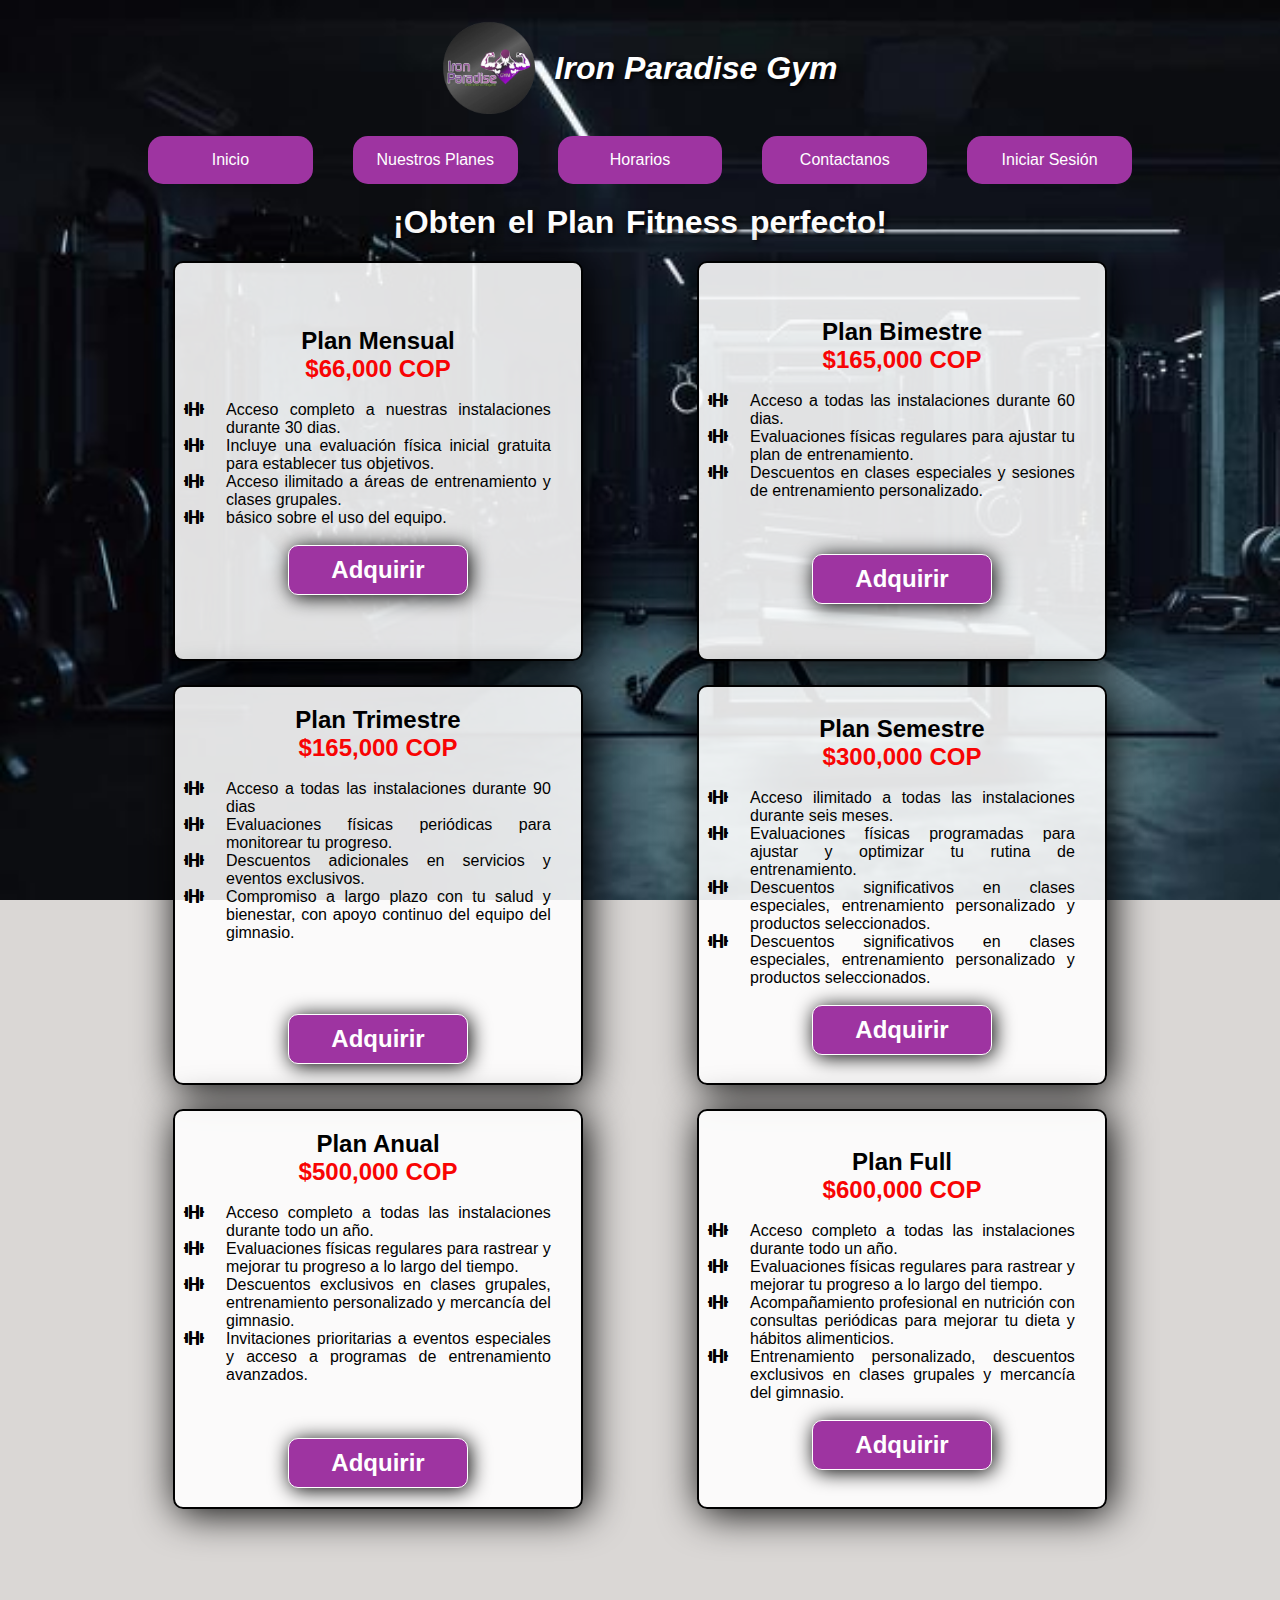
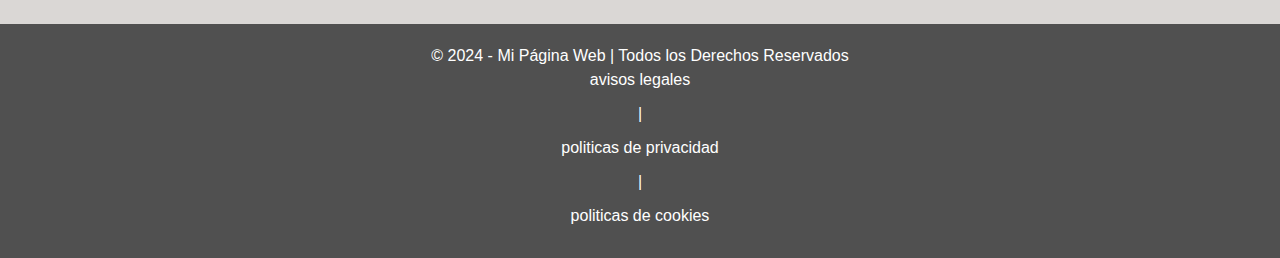
<file: planes.html>
<!DOCTYPE html>
<html lang="es">
<head>
    <meta charset="UTF-8">
    <meta name="viewport" content="width=device-width, initial-scale=1.0">
    <title>Planes Fitness</title>
    <link rel="stylesheet" href="https://cdnjs.cloudflare.com/ajax/libs/font-awesome/5.15.3/css/all.min.css">
    <link rel="stylesheet" href="css/planes.css">
</head>
<body>
    <header class="header">
        <img src="img/logo.png" alt="logo" height="92" >
       <i><h1 class="title">Iron Paradise Gym</h1></i>

    </header>
    <nav class="nav">
        <ul class="barraNav">
            <a href="index.html" class="menu">Inicio</a>
            <a href="planes.html" class="menu">Nuestros Planes</a>
            <a href="index.html#horario" class="menu">Horarios</a>
            <a href="contacto.html" class="menu">Contactanos</a>
            <a href="sesion.html" class="menu">Iniciar sesión</a>
        </ul>
    </nav>
    <main class="main">
        <h1 class="title-planes">¡Obten el Plan Fitness perfecto!</h1>
        <div class="planes">
            <div class="plan">
                <h2 class="nombre-plan">Plan Mensual</h2>
                <h2 class="precio-plan">$66,000 COP</h2><br>
                <ul class="des-plan">
                    <li>Acceso completo a nuestras instalaciones durante 30 dias.</li>
                    <li>Incluye una evaluación física inicial gratuita para establecer tus objetivos.</li>
                    <li>Acceso ilimitado a áreas de entrenamiento y clases grupales.</li>
                    <li> básico sobre el uso del equipo.</li>
                </ul><br>
                <a href="Pago.html">
                    <button class="btn-comprar">Adquirir</button>
                </a>
            </div>
            <div class="plan">
                <h2 class="nombre-plan">Plan Bimestre</h2>
                <h2 class="precio-plan">$165,000 COP</h2><br>
                <ul class="des-plan">
                    <li>Acceso a todas las instalaciones durante 60 dias.</li>
                    <li>Evaluaciones físicas regulares para ajustar tu plan de entrenamiento.</li>
                    <li>Descuentos en clases especiales y sesiones de entrenamiento personalizado.</li><br><br>
                </ul><br>
                <a href="Pago.html">
                    <button class="btn-comprar">Adquirir</button>
            </a>
            </div>
            <div class="plan">
                <h2 class="nombre-plan">Plan Trimestre</h2>
                <h2 class="precio-plan">$165,000 COP</h2><br>
                <ul class="des-plan">
                    <li>Acceso a todas las instalaciones durante 90 dias</li>
                    <li>Evaluaciones físicas periódicas para monitorear tu progreso.</li>
                    <li>Descuentos adicionales en servicios y eventos exclusivos.</li>
                    <li>Compromiso a largo plazo con tu salud y bienestar, con apoyo continuo del equipo del gimnasio.</li><br><br><br>
                </ul><br>
                <a href="Pago.html">
                    <button class="btn-comprar">Adquirir</button>
                </a>
            </div>
            <div class="plan">
                <h2 class="nombre-plan">Plan Semestre</h2>
                <h2 class="precio-plan">$300,000 COP</h2><br>
                <ul class="des-plan">
                    <li>Acceso ilimitado a todas las instalaciones durante seis meses.</li>
                    <li>Evaluaciones físicas programadas para ajustar y optimizar tu rutina de entrenamiento.</li>
                    <li>Descuentos significativos en clases especiales, entrenamiento personalizado y productos seleccionados.</li>
                    <li>Descuentos significativos en clases especiales, entrenamiento personalizado y productos seleccionados.</li>
                </ul><br>
                <a href="Pago.html">
                    <button class="btn-comprar">Adquirir</button>
                </a>
            </div>
            <div class="plan">
                <h2 class="nombre-plan">Plan Anual</h2>
                <h2 class="precio-plan">$500,000 COP</h2><br>
                <ul class="des-plan">
                    <li>Acceso completo a todas las instalaciones durante todo un año.</li>
                    <li>Evaluaciones físicas regulares para rastrear y mejorar tu progreso a lo largo del tiempo.</li>
                    <li>Descuentos exclusivos en clases grupales, entrenamiento personalizado y mercancía del gimnasio.</li>
                    <li>Invitaciones prioritarias a eventos especiales y acceso a programas de entrenamiento avanzados.</li><br><br>
                </ul><br>
                <a href="Pago.html">
                    <button class="btn-comprar">Adquirir</button>
                </a>
            </div>
            <div class="plan" id="horario">
                <h2 class="nombre-plan">Plan Full</h2>
                <h2 class="precio-plan">$600,000 COP</h2><br>
                <ul class="des-plan">
                    <li>Acceso completo a todas las instalaciones durante todo un año.</li>
                    <li>Evaluaciones físicas regulares para rastrear y mejorar tu progreso a lo largo del tiempo.</li>
                    <li>Acompañamiento profesional en nutrición con consultas periódicas para mejorar tu dieta y hábitos alimenticios.</li>
                    <li>Entrenamiento personalizado, descuentos exclusivos en clases grupales y mercancía del gimnasio.</li>
                    
                </ul><br>
                <a href="Pago.html">
                    <button class="btn-comprar">Adquirir</button>
                </a>
            </div>
        </div>
    </main>

    <footer class="footer">
        
        <p>&copy; 2024 - Mi Página Web | Todos los Derechos Reservados</p> 
        <section class="avisos">
        <a href="#">avisos legales</a><p>|</p>
        <a href="#">politicas de privacidad</a><p>|</p>
        <a href="#">politicas de cookies</a>
    </section>
    </footer>
</body>
</html>
</file>
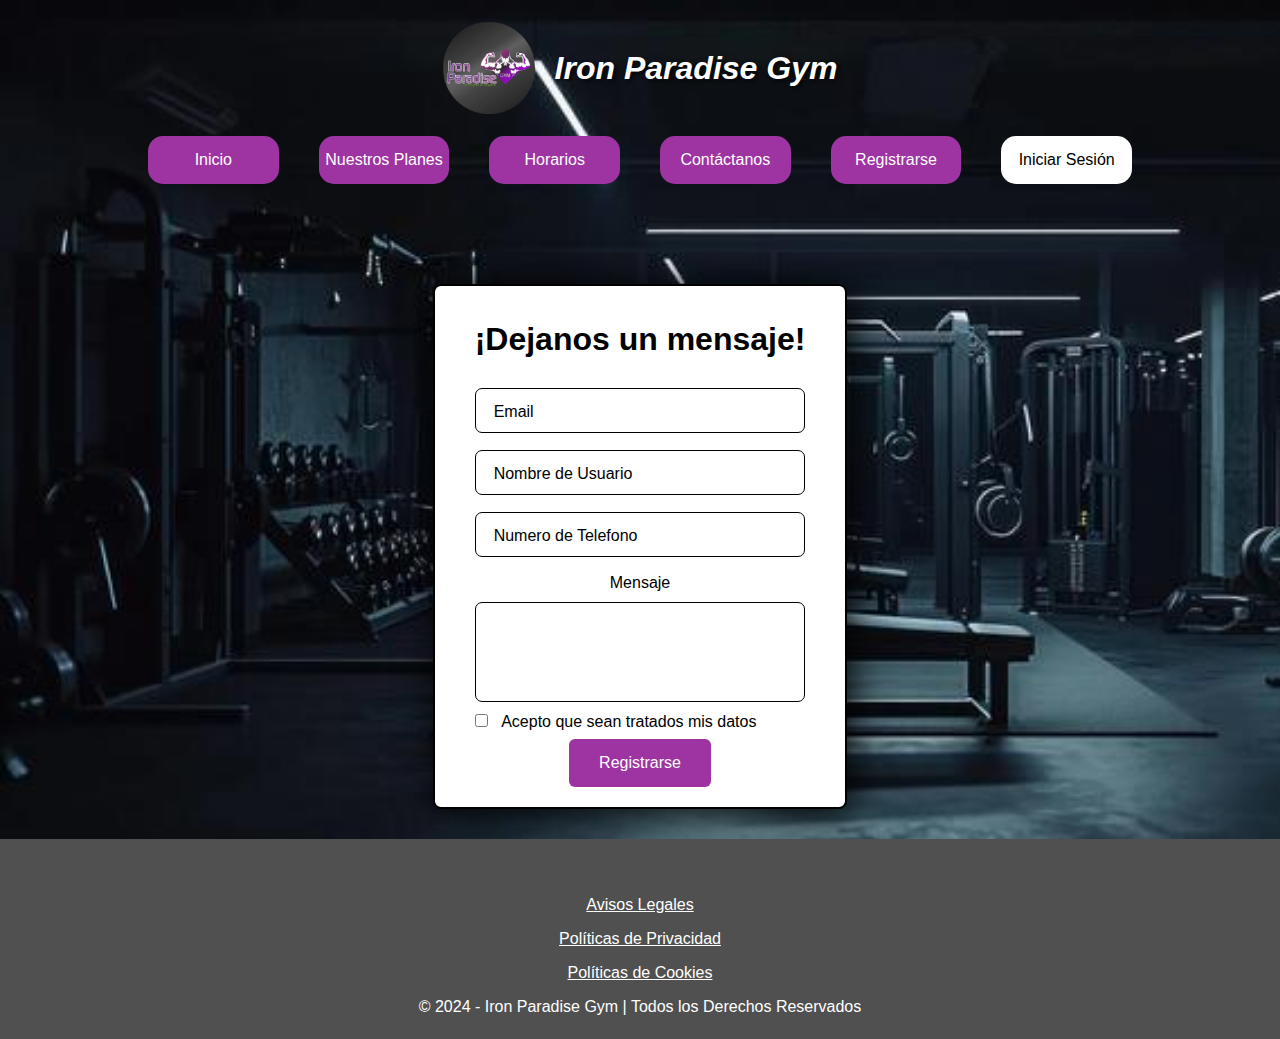
<file: html/contacto.html>
<!DOCTYPE html>
<html lang="es">
<head>
    <meta charset="UTF-8">
    <meta name="viewport" content="width=device-width, initial-scale=1.0">
    <title>Contacto</title>
    <link rel="stylesheet" href="../css/contacto.css">
    <link rel="stylesheet" href="https://cdnjs.cloudflare.com/ajax/libs/font-awesome/6.5.1/css/all.min.css"
    integrity="sha512-DTOQO9RWCH3ppGqcWaEA1BIZOC6xxalwEsw9c2QQeAIftl+Vegovlnee1c9QX4TctnWMn13TZye+giMm8e2LwA=="
    crossorigin="anonymous" referrerpolicy="no-referrer" />
</head>
<body>
    <header class="header">
        <img src="../img/logo.png" alt="logo" height="92" >
       <i><h1 class="title">Iron Paradise Gym</h1></i>
    </header>
    <nav class="nav">
        <ul class="barraNav">
            <a href="../index.html" class="menu">Inicio</a>
            <a href="../html/planes.html" class="menu">Nuestros Planes</a>
            <a href="../index.html#horario" class="menu">Horarios</a>
            <a href="../html/contacto.html" class="menu">Contáctanos</a>
            <a href="../html/registro.html" class="menu">Registrarse</a>
            <a href="../html/Sesion.html" class="menu" id="IniciarS">Iniciar Sesión</a>
        </ul>
    </nav>
    <main class="main">
        <div class="form-resgistro">
            <form action="" class="formulario">
            <h2 class="title-contacto">¡Dejanos un mensaje!</h2>
        
            <div class="contenedor-entrada">
                <input id="idcorreo" type="text" class="recibir" placeholder="a">
                <label for="" class="etiqueta">Email</label>
            </div>
        
            <div class="contenedor-entrada">
                <input id="idusername" type="text" class="recibir" placeholder="a">
                <label for="" class="etiqueta">Nombre de Usuario</label>
            </div>
        
            <div class="contenedor-entrada">
                <input id="idtelefono" type="tel" class="recibir" placeholder="a">
                <label for="" class="etiqueta">Numero de Telefono</label>
            </div class="contenedor-entrada">
            <label for="mensajeria" class="mensaje">Mensaje</label>
            <div class="contenedor-entrada">
                <textarea name="Mensaje" id="mensaje" cols="30" rows="10"></textarea>
            </div>
            
            <div class="contenedor-entrada">
                <input type="checkbox" name="aceptar-acuerdo" id="acp-acuerdo" class="checkbox"  required>
                <label for="">Acepto que sean tratados mis datos</label>
            </div>
        
            <input id="btn-registro" type="submit" class="boton-registro" value="Registrarse">
            </form>
            <script src="../js/registro.js"></script>
        </div>
    </main>
    <footer class="footer">
        <section class="icono-redes">
            <div class="redes-sociales">
                <a href="https://www.facebook.com/IronParadiseNeiva/" target="_blank"><i class="fa-brands fa-facebook"></i></i></a>
                <a href="https://wa.me/tu_numero_de_telefono" target="_blank"><i class="fa-brands fa-whatsapp"></i></a>
                <a href="https://www.instagram.com/ironparadise_gym/" target="_blank"><i class="fa-brands fa-instagram"></i></a>
                <a href="https://www.google.com" target="_blank"><i class="fa-brands fa-twitter"></i></a>
                <a href="https://www.google.com" target="_blank"><i class="fa-brands fa-google-plus"></i></a>
            </div>
        </section>
        <section class="avisos">
            <a href="#">Avisos Legales</a>
            <a href="#">Políticas de Privacidad</a>
            <a href="#">Políticas de Cookies</a> 
        </section>
        <div class="derechos">
            <p>&copy; 2024 - Iron Paradise Gym | Todos los Derechos Reservados</p>
        </div>
    </footer>
</body>
</html>
</file>
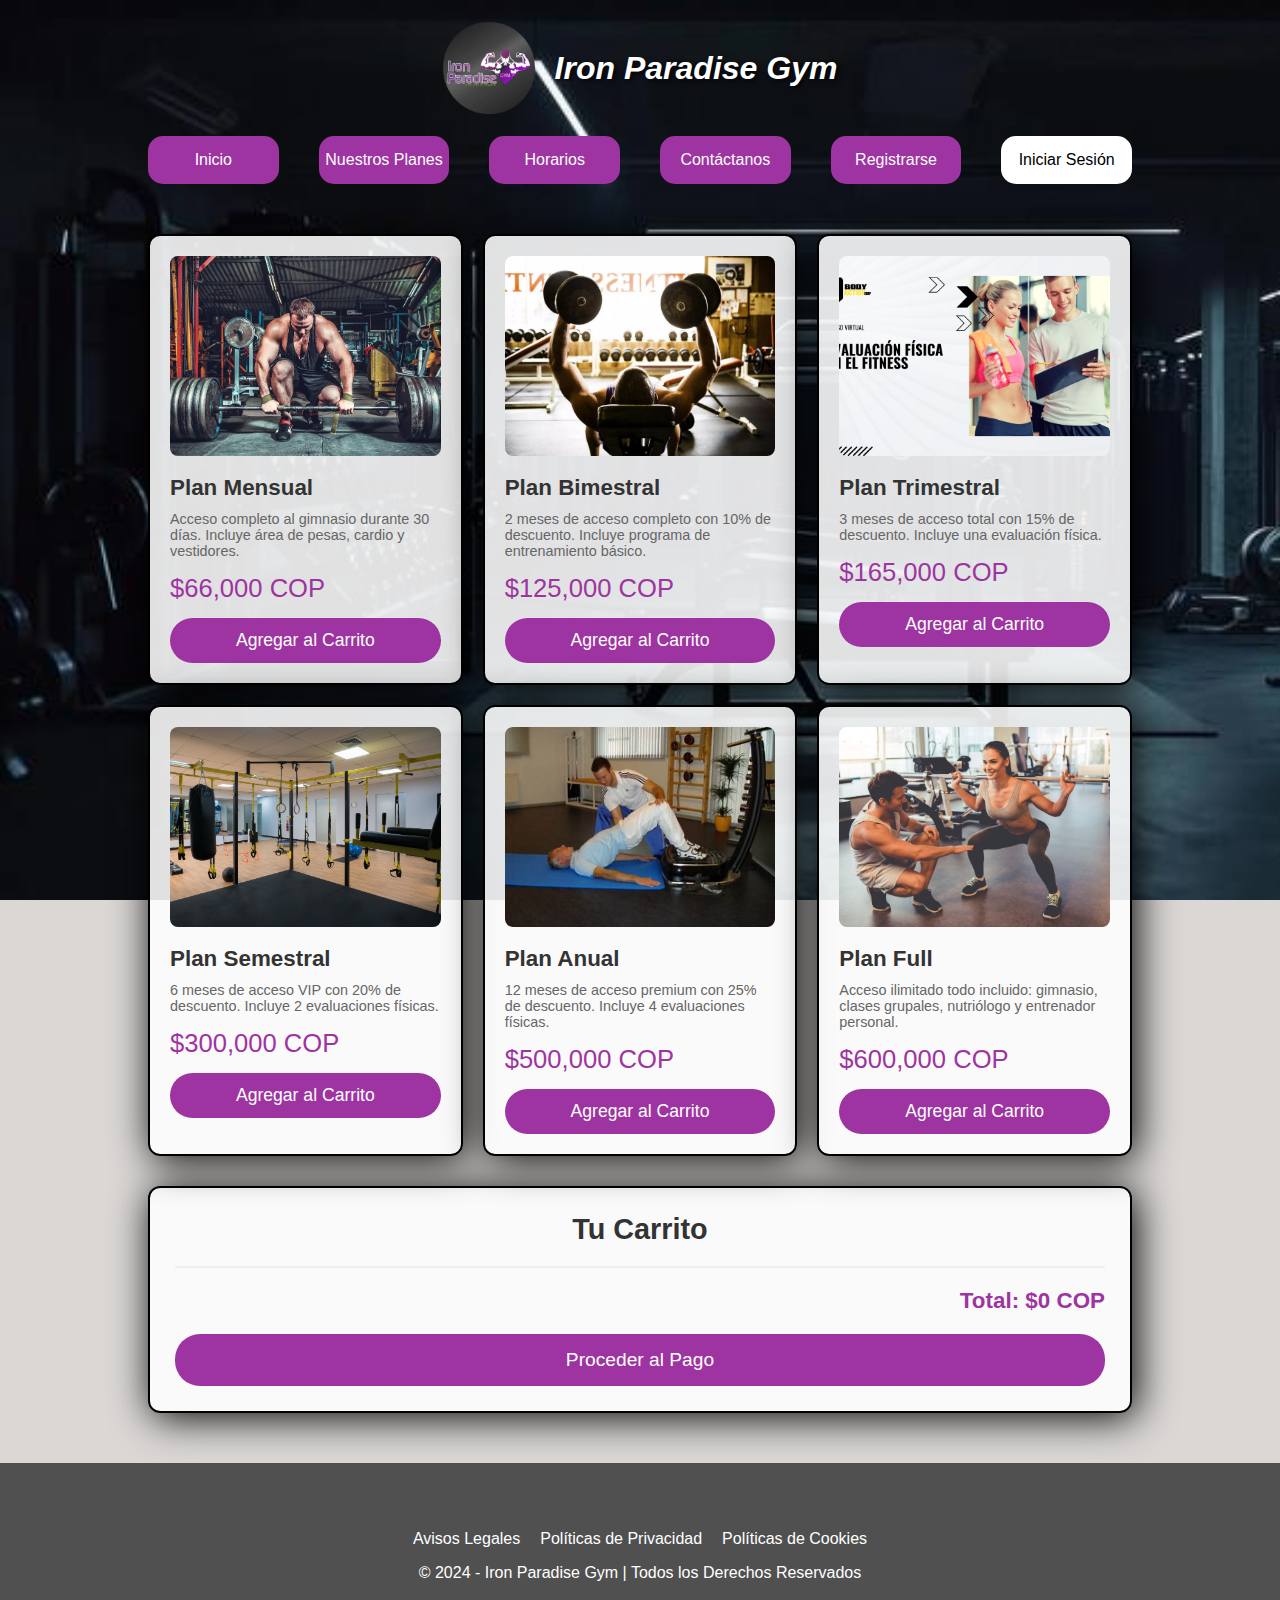
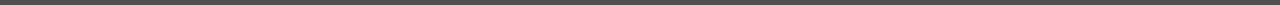
<file: html/Pago.html>
<!DOCTYPE html>
<html lang="es">
<head>
    <meta charset="UTF-8">
    <meta name="viewport" content="width=device-width, initial-scale=1.0">
    <link rel="stylesheet" href="../css/Pago.css">
    <title>Pago</title>
    <link rel="stylesheet" href="https://cdnjs.cloudflare.com/ajax/libs/font-awesome/6.5.1/css/all.min.css"
    integrity="sha512-DTOQO9RWCH3ppGqcWaEA1BIZOC6xxalwEsw9c2QQeAIftl+Vegovlnee1c9QX4TctnWMn13TZye+giMm8e2LwA=="
    crossorigin="anonymous" referrerpolicy="no-referrer" />
</head>
<header class="header">
    <img src="../img/logo.png" alt="logo" height="92" >
   <i><h1 class="title">Iron Paradise Gym</h1></i>
</header>
<nav class="nav">
    <div class="barraNav">
        <a href="../index.html" class="menu">Inicio</a>
        <a href="../html/planes.html" class="menu">Nuestros Planes</a>
        <a href="../index.html#horario" class="menu">Horarios</a>
        <a href="../html/contacto.html" class="menu">Contáctanos</a>
        <a href="../html/registro.html" class="menu">Registrarse</a>
        <a href="../html/Sesion.html" class="menu" id="IniciarS">Iniciar Sesión</a>
    </div>
</nav>

<div class="container">
    <section class="products">
        <div class="product-card">
            <img src="../img/Plan Mensual.jfif" alt="Plan Mensual" class="product-image">
            <h3 class="product-title">Plan Mensual</h3>
            <p class="product-description">Acceso completo al gimnasio durante 30 días. Incluye área de pesas, cardio y vestidores.</p>
            <p class="product-price">$66,000 COP</p>
            <button class="add-to-cart" onclick="addToCart('Plan Mensual', 66000)">Agregar al Carrito</button>
        </div>

        <div class="product-card">
            <img src="../img/Plan Bimestral.png" alt="Plan Bimestral" class="product-image">
            <h3 class="product-title">Plan Bimestral</h3>
            <p class="product-description">2 meses de acceso completo con 10% de descuento. Incluye programa de entrenamiento básico.</p>
            <p class="product-price">$125,000 COP</p>
            <button class="add-to-cart" onclick="addToCart('Plan Bimestral', 125000)">Agregar al Carrito</button>
        </div>

        <div class="product-card">
            <img src="../img/Plan Trimestral.png" alt="Plan Trimestral" class="product-image">
            <h3 class="product-title">Plan Trimestral</h3>
            <p class="product-description">3 meses de acceso total con 15% de descuento. Incluye una evaluación física.</p>
            <p class="product-price">$165,000 COP</p>
            <button class="add-to-cart" onclick="addToCart('Plan Trimestral', 165000)">Agregar al Carrito</button>
        </div>

        <div class="product-card">
            <img src="../img/Plan Semestral.jpg" alt="Plan Semestral" class="product-image">
            <h3 class="product-title">Plan Semestral</h3>
            <p class="product-description">6 meses de acceso VIP con 20% de descuento. Incluye 2 evaluaciones físicas.</p>
            <p class="product-price">$300,000 COP</p>
            <button class="add-to-cart" onclick="addToCart('Plan Semestral', 300000)">Agregar al Carrito</button>
        </div>

        <div class="product-card">
            <img src="../img/Plan Anual.jfif" alt="Plan Anual" class="product-image">
            <h3 class="product-title">Plan Anual</h3>
            <p class="product-description">12 meses de acceso premium con 25% de descuento. Incluye 4 evaluaciones físicas.</p>
            <p class="product-price">$500,000 COP</p>
            <button class="add-to-cart" onclick="addToCart('Plan Anual', 500000)">Agregar al Carrito</button>
        </div>

        <div class="product-card">
            <img src="../img/Plan Full.jpg" alt="Plan Full" class="product-image">
            <h3 class="product-title">Plan Full</h3>
            <p class="product-description">Acceso ilimitado todo incluido: gimnasio, clases grupales, nutriólogo y entrenador personal.</p>
            <p class="product-price">$600,000 COP</p>
            <button class="add-to-cart" onclick="addToCart('Plan Full', 600000)">Agregar al Carrito</button>
        </div>
    </section>

    <section class="cart">
        <h2 class="cart-title">Tu Carrito</h2>
        <div id="cart-items" class="cart-items">
            <!-- Los items del carrito se agregarán aquí dinámicamente -->
        </div>
        <div id="cart-total" class="cart-total">
            <strong>Total: $0 COP</strong>
        </div>
        <button class="checkout-btn" onclick="checkout()">Proceder al Pago</button>
    </section>
</div>

<footer class="footer">
    <div class="redes-sociales">
        <a href="https://www.facebook.com/IronParadiseNeiva/" target="_blank"><i class="fab fa-facebook"></i></a>
        <a href="https://wa.me/tu_numero_de_telefono" target="_blank"><i class="fab fa-whatsapp"></i></a>
        <a href="https://www.instagram.com/ironparadise_gym/" target="_blank"><i class="fab fa-instagram"></i></a>
        <a href="#"><i class="fab fa-twitter"></i></a>
        <a href="#"><i class="fab fa-google-plus"></i></a>
    </div>
    <div class="avisos">
        <a href="#">Avisos Legales</a>
        <a href="#">Políticas de Privacidad</a>
        <a href="#">Políticas de Cookies</a>
    </div>
    <div class="derechos">
        © 2024 - Iron Paradise Gym | Todos los Derechos Reservados
    </div>
</footer>

<script>
    let cart = [];
    let total = 0;

    function addToCart(name, price) {
        cart.push({name, price});
        total += price;
        updateCart();
    }

    function removeFromCart(index) {
        total -= cart[index].price;
        cart.splice(index, 1);
        updateCart();
    }

    function updateCart() {
        const cartItems = document.getElementById('cart-items');
        const cartTotal = document.getElementById('cart-total');
        
        cartItems.innerHTML = '';
        cart.forEach((item, index) => {
            const cartItem = document.createElement('div');
            cartItem.className = 'cart-item';
            cartItem.innerHTML = `
                <div class="cart-item-info">
                    <span>${item.name}</span>
                </div>
                <div class="cart-item-info">
                    <span>$${item.price} COP</span>
                    <i class="fas fa-trash remove-item" onclick="removeFromCart(${index})"></i>
                </div>
            `;
            cartItems.appendChild(cartItem);
        });
        
        cartTotal.innerHTML = `<strong>Total: $${total} COP</strong>`;
    }

    function checkout() {
        if (cart.length === 0) {
            alert('Tu carrito está vacío');
            return;
        }
        // Aquí puedes agregar la lógica para proceder al pago
        alert('Procediendo al pago...');
        // Normalmente aquí redirigirías a la página de pago
        // window.location.href = 'pago.html';
    }
</script>
</body>
</html>
</file>
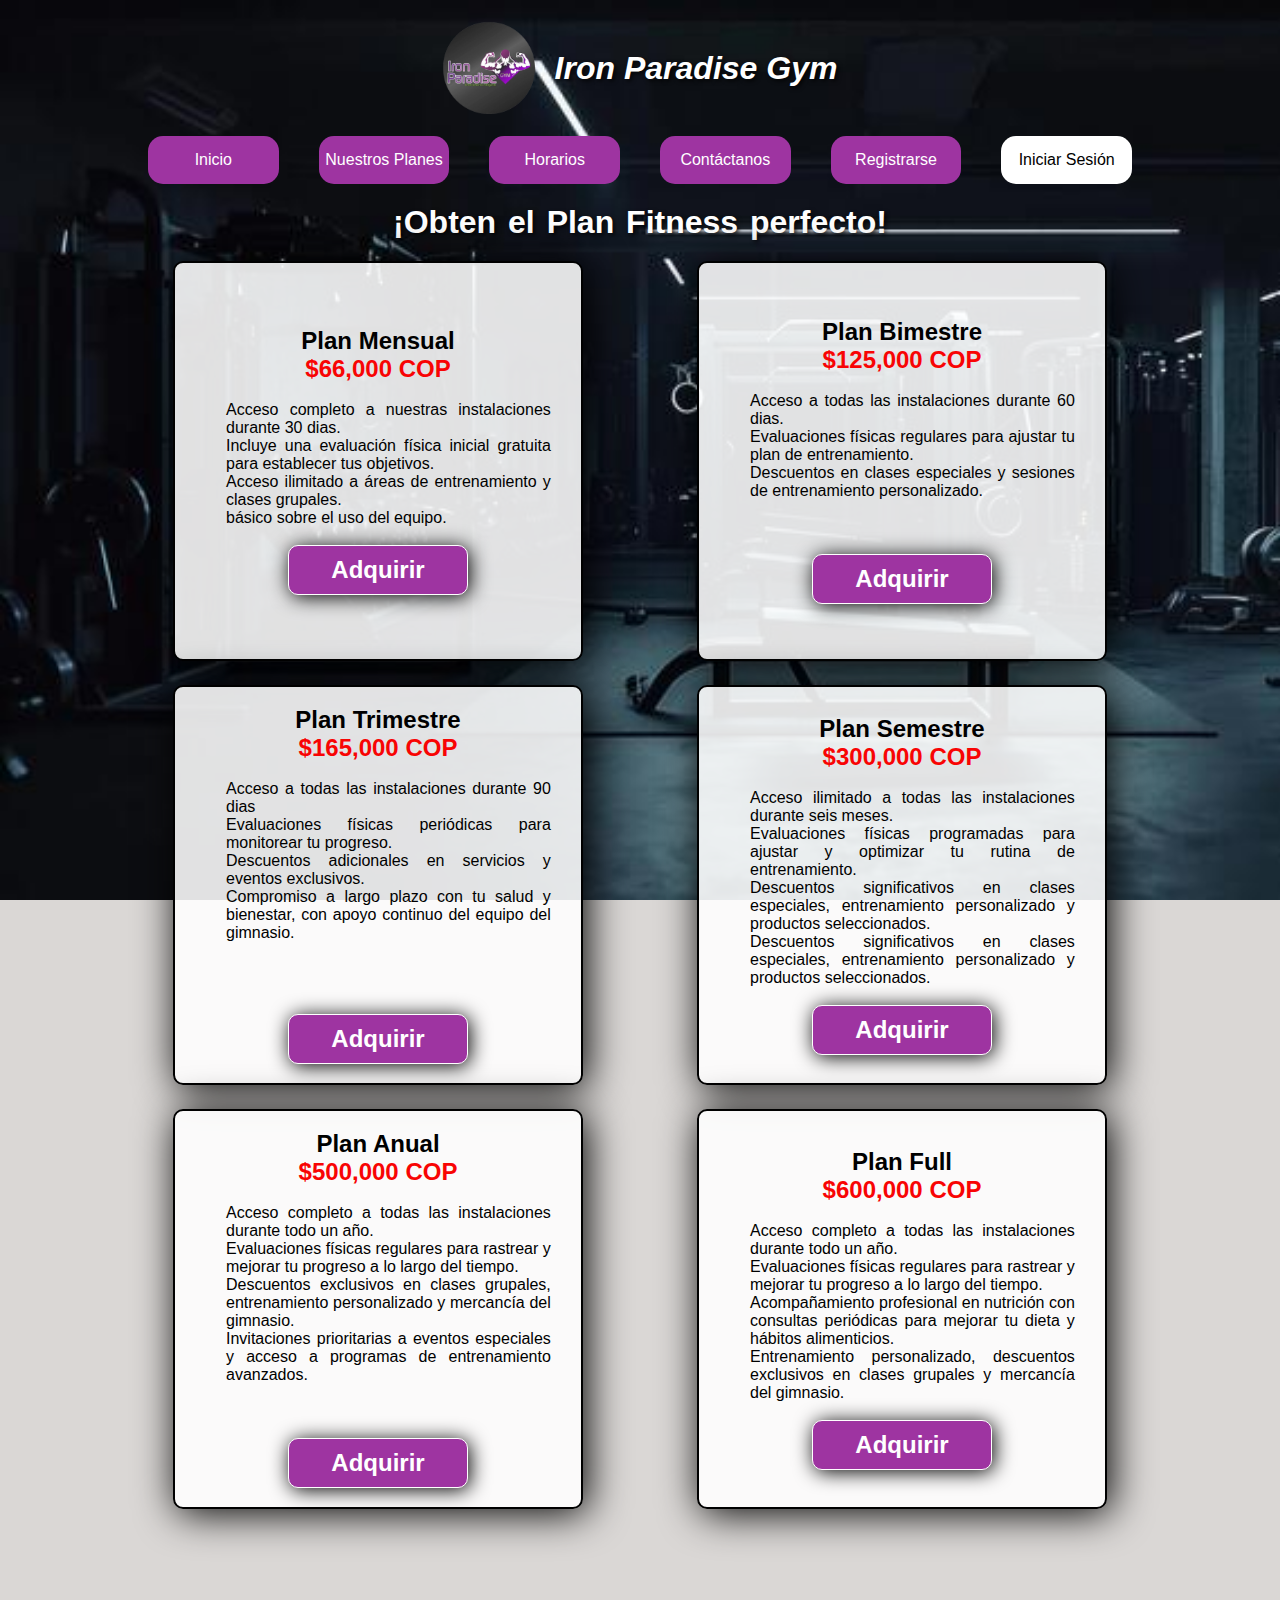
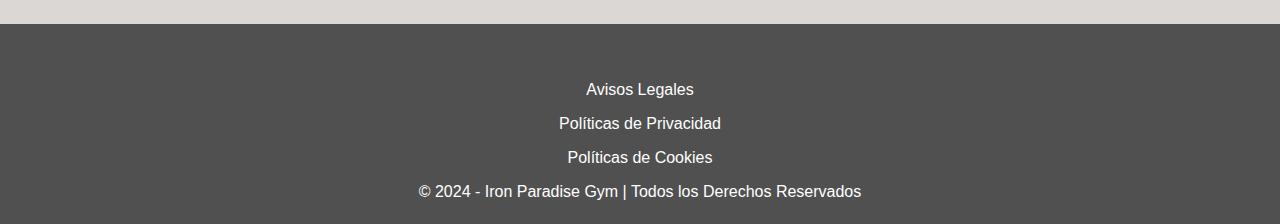
<file: html/planes.html>
<!DOCTYPE html>
<html lang="es">
<head>
    <meta charset="UTF-8">
    <meta name="viewport" content="width=device-width, initial-scale=1.0">
    <title>Planes Fitness</title>
    <link rel="stylesheet" href="../css/planes.css">
    <link rel="stylesheet" href="https://cdnjs.cloudflare.com/ajax/libs/font-awesome/6.5.1/css/all.min.css"
    integrity="sha512-DTOQO9RWCH3ppGqcWaEA1BIZOC6xxalwEsw9c2QQeAIftl+Vegovlnee1c9QX4TctnWMn13TZye+giMm8e2LwA=="
    crossorigin="anonymous" referrerpolicy="no-referrer" />
</head>
<body>
    <header class="header">
        <img src="../img/logo.png" alt="logo" height="92" >
       <i><h1 class="title">Iron Paradise Gym</h1></i>

    </header>
    <nav class="nav">
        <ul class="barraNav">
            <a href="../index.html" class="menu">Inicio</a>
            <a href="../html/planes.html" class="menu">Nuestros Planes</a>
            <a href="../index.html#horario" class="menu">Horarios</a>
            <a href="../html/contacto.html" class="menu">Contáctanos</a>
            <a href="../html/registro.html" class="menu">Registrarse</a>
            <a href="../html/Sesion.html" class="menu" id="IniciarS">Iniciar Sesión</a>
        </ul>
    </nav>
    <main class="main">
        <h1 class="title-planes">¡Obten el Plan Fitness perfecto!</h1>
        <div class="planes">
            <div class="plan">
                <h2 class="nombre-plan">Plan Mensual</h2>
                <h2 class="precio-plan">$66,000 COP</h2><br>
                <ul class="des-plan">
                    <li>Acceso completo a nuestras instalaciones durante 30 dias.</li>
                    <li>Incluye una evaluación física inicial gratuita para establecer tus objetivos.</li>
                    <li>Acceso ilimitado a áreas de entrenamiento y clases grupales.</li>
                    <li> básico sobre el uso del equipo.</li>
                </ul><br>
                <a href="../html/Pago.html">
                    <button class="btn-comprar">Adquirir</button>
                </a>
            </div>
            <div class="plan">
                <h2 class="nombre-plan">Plan Bimestre</h2>
                <h2 class="precio-plan">$125,000 COP</h2><br>
                <ul class="des-plan">
                    <li>Acceso a todas las instalaciones durante 60 dias.</li>
                    <li>Evaluaciones físicas regulares para ajustar tu plan de entrenamiento.</li>
                    <li>Descuentos en clases especiales y sesiones de entrenamiento personalizado.</li><br><br>
                </ul><br>
                <a href="../html/Pago.html">
                    <button class="btn-comprar">Adquirir</button>
            </a>
            </div>
            <div class="plan">
                <h2 class="nombre-plan">Plan Trimestre</h2>
                <h2 class="precio-plan">$165,000 COP</h2><br>
                <ul class="des-plan">
                    <li>Acceso a todas las instalaciones durante 90 dias</li>
                    <li>Evaluaciones físicas periódicas para monitorear tu progreso.</li>
                    <li>Descuentos adicionales en servicios y eventos exclusivos.</li>
                    <li>Compromiso a largo plazo con tu salud y bienestar, con apoyo continuo del equipo del gimnasio.</li><br><br><br>
                </ul><br>
                <a href="../html/Pago.html">
                    <button class="btn-comprar">Adquirir</button>
                </a>
            </div>
            <div class="plan">
                <h2 class="nombre-plan">Plan Semestre</h2>
                <h2 class="precio-plan">$300,000 COP</h2><br>
                <ul class="des-plan">
                    <li>Acceso ilimitado a todas las instalaciones durante seis meses.</li>
                    <li>Evaluaciones físicas programadas para ajustar y optimizar tu rutina de entrenamiento.</li>
                    <li>Descuentos significativos en clases especiales, entrenamiento personalizado y productos seleccionados.</li>
                    <li>Descuentos significativos en clases especiales, entrenamiento personalizado y productos seleccionados.</li>
                </ul><br>
                <a href="../html/Pago.html">
                    <button class="btn-comprar">Adquirir</button>
                </a>
            </div>
            <div class="plan">
                <h2 class="nombre-plan">Plan Anual</h2>
                <h2 class="precio-plan">$500,000 COP</h2><br>
                <ul class="des-plan">
                    <li>Acceso completo a todas las instalaciones durante todo un año.</li>
                    <li>Evaluaciones físicas regulares para rastrear y mejorar tu progreso a lo largo del tiempo.</li>
                    <li>Descuentos exclusivos en clases grupales, entrenamiento personalizado y mercancía del gimnasio.</li>
                    <li>Invitaciones prioritarias a eventos especiales y acceso a programas de entrenamiento avanzados.</li><br><br>
                </ul><br>
                <a href="../html/Pago.html">
                    <button class="btn-comprar">Adquirir</button>
                </a>
            </div>
            <div class="plan" id="horario">
                <h2 class="nombre-plan">Plan Full</h2>
                <h2 class="precio-plan">$600,000 COP</h2><br>
                <ul class="des-plan">
                    <li>Acceso completo a todas las instalaciones durante todo un año.</li>
                    <li>Evaluaciones físicas regulares para rastrear y mejorar tu progreso a lo largo del tiempo.</li>
                    <li>Acompañamiento profesional en nutrición con consultas periódicas para mejorar tu dieta y hábitos alimenticios.</li>
                    <li>Entrenamiento personalizado, descuentos exclusivos en clases grupales y mercancía del gimnasio.</li>
                    
                </ul><br>
                <a href="../html/Pago.html">
                    <button class="btn-comprar">Adquirir</button>
                </a>
            </div>
        </div>
    </main>

    <footer class="footer">
        <section class="icono-redes">
            <div class="redes-sociales">
                <a href="https://www.facebook.com/IronParadiseNeiva/" target="_blank"><i class="fa-brands fa-facebook"></i></i></a>
                <a href="https://wa.me/tu_numero_de_telefono" target="_blank"><i class="fa-brands fa-whatsapp"></i></a>
                <a href="https://www.instagram.com/ironparadise_gym/" target="_blank"><i class="fa-brands fa-instagram"></i></a>
                <a href="https://www.google.com" target="_blank"><i class="fa-brands fa-twitter"></i></a>
                <a href="https://www.google.com" target="_blank"><i class="fa-brands fa-google-plus"></i></a>
            </div>
        </section>
        <section class="avisos">
            <a href="#">Avisos Legales</a>
            <a href="#">Políticas de Privacidad</a>
            <a href="#">Políticas de Cookies</a> 
        </section>
        <div class="derechos">
            <p>&copy; 2024 - Iron Paradise Gym | Todos los Derechos Reservados</p>
        </div>
    </footer>
</body>
</html>
</file>
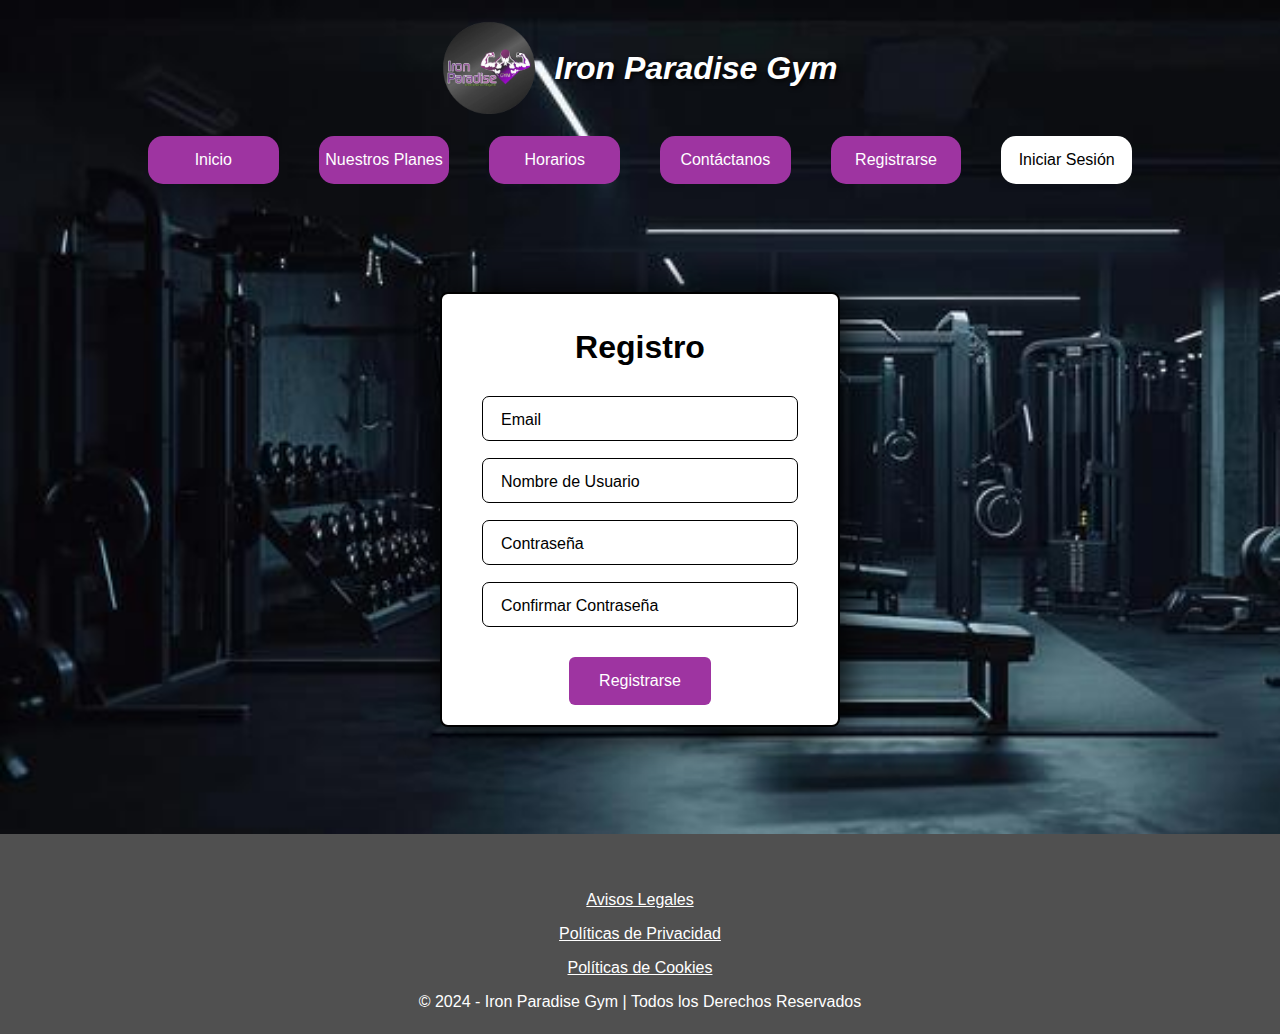
<file: html/registro.html>
<!DOCTYPE html>
<html lang="en">
<head>
    <meta charset="UTF-8">
    <meta name="viewport" content="width=device-width, initial-scale=1.0">
    <title>Registro</title>
    <link rel="stylesheet" href="../css/registro.css">
    <link rel="stylesheet" href="https://cdnjs.cloudflare.com/ajax/libs/font-awesome/6.5.1/css/all.min.css"
    integrity="sha512-DTOQO9RWCH3ppGqcWaEA1BIZOC6xxalwEsw9c2QQeAIftl+Vegovlnee1c9QX4TctnWMn13TZye+giMm8e2LwA=="
    crossorigin="anonymous" referrerpolicy="no-referrer" />
</head>
<body>
    <header class="header">
        <img src="../img/logo.png" alt="logo" height="92" >
       <i><h1 class="title">Iron Paradise Gym</h1></i>
    </header>
    <nav class="nav">
        <ul class="barraNav">
            <a href="../index.html" class="menu">Inicio</a>
            <a href="../html/planes.html" class="menu">Nuestros Planes</a>
            <a href="../index.html#horario" class="menu">Horarios</a>
            <a href="../html/contacto.html" class="menu">Contáctanos</a>
            <a href="../html/registro.html" class="menu">Registrarse</a>
            <a href="../html/Sesion.html" class="menu" id="IniciarS">Iniciar Sesión</a>
        </ul>
    </nav>
    <div class="form-resgistro">
        <form action="" class="formulario">
        <h1 class="title-registro">Registro</h1>
    
        <div class="contenedor-entrada">
            <input id="idcorreo" type="text" class="recibir" placeholder="a">
            <label for="" class="etiqueta">Email</label>
        </div>
    
        <div class="contenedor-entrada">
            <input id="idusername" type="text" class="recibir" placeholder="a">
            <label for="" class="etiqueta">Nombre de Usuario</label>
        </div>
    
        <div class="contenedor-entrada">
            <input id="idclave" type="password" class="recibir" placeholder="a">
            <label for="" class="etiqueta">Contraseña</label>
        </div>
    
        <div class="contenedor-entrada">
            <input id="idverifclave" type="password" class="recibir" placeholder="a">
            <label for="" class="etiqueta">Confirmar Contraseña</label>
        </div>
    
        <input id="btn-registro" type="submit" class="boton-registro" value="Registrarse">
        </form>
        <script src="../js/registro.js"></script>
    </div>
    <footer class="footer">
        <section class="icono-redes">
            <div class="redes-sociales">
                <a href="https://www.facebook.com/IronParadiseNeiva/" target="_blank"><i class="fa-brands fa-facebook"></i></i></a>
                <a href="https://wa.me/tu_numero_de_telefono" target="_blank"><i class="fa-brands fa-whatsapp"></i></a>
                <a href="https://www.instagram.com/ironparadise_gym/" target="_blank"><i class="fa-brands fa-instagram"></i></a>
                <a href="https://www.google.com" target="_blank"><i class="fa-brands fa-twitter"></i></a>
                <a href="https://www.google.com" target="_blank"><i class="fa-brands fa-google-plus"></i></a>
            </div>
        </section>
        <section class="avisos">
            <a href="#">Avisos Legales</a>
            <a href="#">Políticas de Privacidad</a>
            <a href="#">Políticas de Cookies</a> 
        </section>
        <div class="derechos">
            <p>&copy; 2024 - Iron Paradise Gym | Todos los Derechos Reservados</p>
        </div>
    </footer>
</body>
</html>
</file>
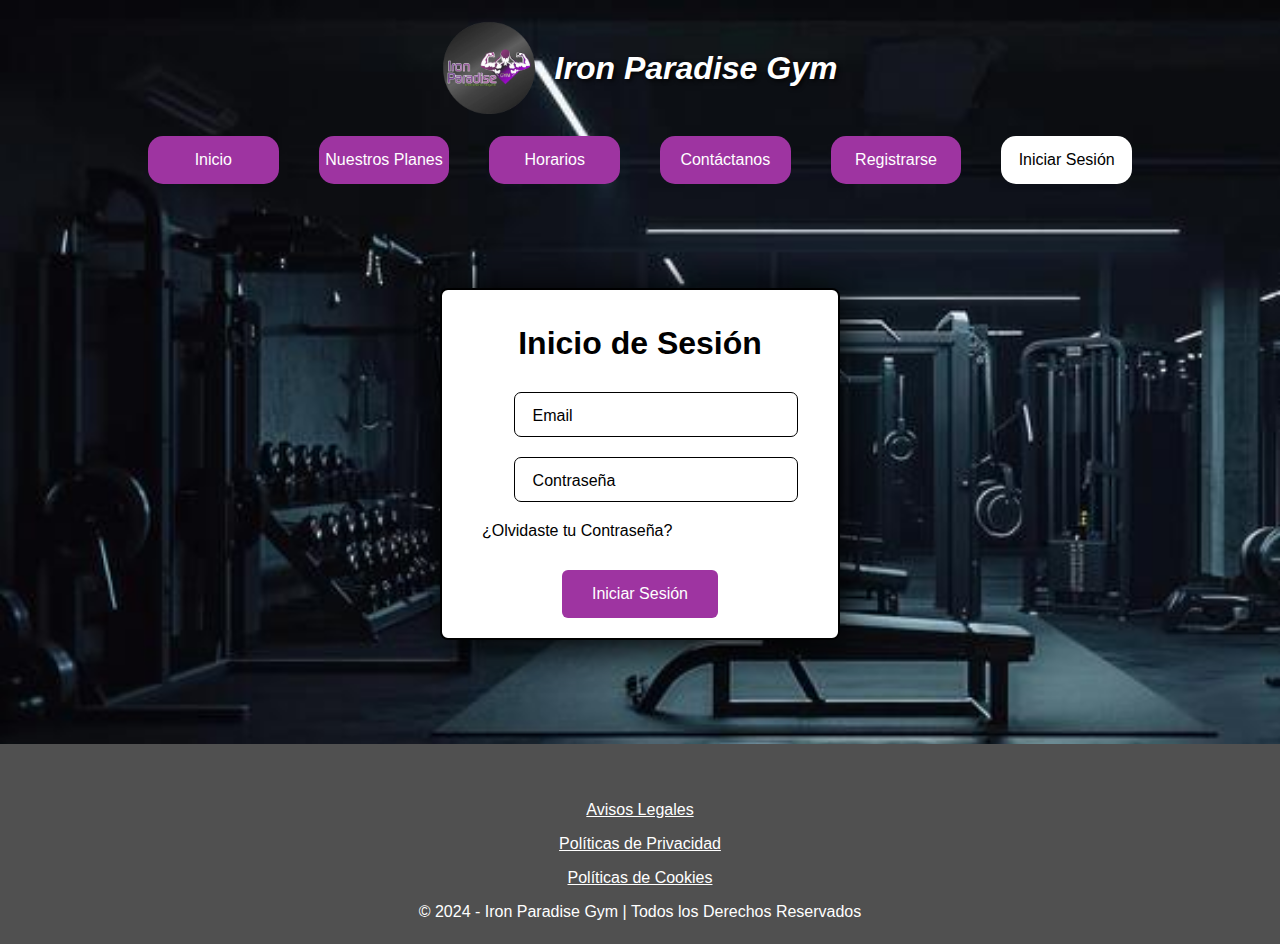
<file: html/Sesion.html>
<!DOCTYPE html>
<html lang="en">
<head>
    <meta charset="UTF-8">
    <meta name="viewport" content="width=device-width, initial-scale=1.0">
    <title>Inicio de Sesión</title>
    <link rel="stylesheet" href="https://cdnjs.cloudflare.com/ajax/libs/font-awesome/6.5.1/css/all.min.css"
    integrity="sha512-DTOQO9RWCH3ppGqcWaEA1BIZOC6xxalwEsw9c2QQeAIftl+Vegovlnee1c9QX4TctnWMn13TZye+giMm8e2LwA=="
    crossorigin="anonymous" referrerpolicy="no-referrer" />
    <link rel="stylesheet" href="../css/Sesion.css">
</head>
<body>
    <header class="header">
        <img src="../img/logo.png" alt="logo" height="92" >
       <i><h1 class="title">Iron Paradise Gym</h1></i>
    </header>
    <nav class="nav">
        <ul class="barraNav">
            <a href="../index.html" class="menu">Inicio</a>
            <a href="../html/planes.html" class="menu">Nuestros Planes</a>
            <a href="../index.html#horario" class="menu">Horarios</a>
            <a href="../html/contacto.html" class="menu">Contáctanos</a>
            <a href="../html/registro.html" class="menu">Registrarse</a>
            <a href="../html/Sesion.html" class="menu" id="IniciarS">Iniciar Sesión</a>
        </ul>
    </nav>
    <div class="form-inicio-sesion">
        <form action="" class="formulario">
            <h1 class="titulo">Inicio de Sesión</h1>
            <div class="contenedor-completo">
                <i class="fa-solid fa-user"></i>
                <div class="contenedor-entrada">
                    <input id="idcorreo" type="text" class="recibir" placeholder="a">
                    <label class="etiqueta">Email</label>
                </div>
            </div>
            <div class="contenedor-completo">
                <i class="fa-solid fa-lock"></i>
                <div class="contenedor-entrada">
                    <input id="password" type="password" class="recibir" placeholder="a">
                    <label class="etiqueta">Contraseña</label>
                </div>
            </div>
            <a href="" class="link-contraseña">¿Olvidaste tu Contraseña?</a>
            <input id="btnsesion" type="submit" class="boton-login" value="Iniciar Sesión">
        </form>
    </div>
    <script src="../js/Sesion.js"></script>
    <footer class="footer">
        <section class="icono-redes">
            <div class="redes-sociales">
                <a href="https://www.facebook.com/IronParadiseNeiva/" target="_blank"><i class="fa-brands fa-facebook"></i></i></a>
                <a href="https://wa.me/tu_numero_de_telefono" target="_blank"><i class="fa-brands fa-whatsapp"></i></a>
                <a href="https://www.instagram.com/ironparadise_gym/" target="_blank"><i class="fa-brands fa-instagram"></i></a>
                <a href="https://www.google.com" target="_blank"><i class="fa-brands fa-twitter"></i></a>
                <a href="https://www.google.com" target="_blank"><i class="fa-brands fa-google-plus"></i></a>
            </div>
        </section>
        <section class="avisos">
            <a href="#">Avisos Legales</a>
            <a href="#">Políticas de Privacidad</a>
            <a href="#">Políticas de Cookies</a> 
        </section>
        <div class="derechos">
            <p>&copy; 2024 - Iron Paradise Gym | Todos los Derechos Reservados</p>
        </div>
    </footer>
</body>
</html>
</file>
<file: css/planes.css>
*{
    margin: 0;
    padding: 0;
    box-sizing: border-box;
    font-family: 'Montserrat', sans-serif;
}
body {
    width: 100%;
    height: 100%;
    background-color: #dad7d5;
    display: flex;
    flex-direction: column;
    justify-content: flex-start;
    align-items: center;
    background-image: url(../img/fondonue.jpg);
    background-size: cover; /* Ajusta el tamaño de la imagen para que cubra todo el fondo */
    background-attachment: fixed; /* Establece la imagen de fondo como fija */
}
.header{
    width: 80%;
    height: 6em; 
    display: flex;
    flex-direction: row;
    justify-content: center;
    align-items: center;
    color: #fff;
    margin: 20px 0px;
}
.title {
    font-size: 2em;
    margin-left: 20px;
    align-items: center;
    text-align: center;
    text-shadow: 2px 2px 4px rgba(0, 0, 0, 0.8);
}
.nav{
    width: 80%;
    height: 3em;
}
.barraNav{
    width: 100%;
    height: 100%;
    display: flex;
    flex-direction: row;
    justify-content: center;
    align-items: center;
    border-radius: 10px;
}
.menu{
    width: 20%;
    height: 100%;
    background-color: #9e34a1;
    display: flex;
    flex-direction: row;
    justify-content: center;
    align-items: center;
    border-radius: 15px;
    transition: background-color 0.2s;
    color: white;
    text-decoration: none;
    text-transform: capitalize;
    margin: 0px 20px;
}

#IniciarS{    
    background-color: white;
    color: black;
}
#IniciarS:hover{
    background-color: #494747;  
    color: white;
}
.menu:hover{
    background-color: #c9c9c9;
    color: black;
}
.banner{
    width: 80%;
    height: calc(70vh - 1em);
    display: flex;
    flex-direction: column;
    align-items: center;
    justify-content: center;
}
.img-banner{
     width: 100%; 
     height: 90%;
}
.main{
    width: 80%;
    height: 90em;
}
.planes{
    width: 100%;
    display: flex;
    flex-wrap: wrap; 
    gap: 1.5em; 
}
.title-planes{
    padding-top: 20px;
    padding-bottom: 20px;
    font-size: 2em;
    text-align: center;
    color: #fff;
    word-spacing: 3px;
    text-shadow: 2px 2px 4px rgba(0, 0, 0, 0.8);
}
.plan{
    margin: auto;
    width: 40%;
    height: 400px;
    display: flex;
    flex-direction: column;
    text-align: justify;
    justify-content: center;
    align-items: center;
    padding: 30px ;
    border-radius: 10px; 
    border: 2px solid #000; 
    box-shadow:4px 4px 40px #000; 
    background-color: #ffffffe0; 
    transition: background-color 0.1s; 
    color: #000000; 
    cursor: pointer;
}
.des-plan {
    list-style-type: none;  
}

.des-plan li {
    position: relative; 
    padding-left: 1.3em; 
}

.des-plan li::before {
    content: "\f44b"; 
    font-family: "Font Awesome 5 Free";
    font-weight: 900; 
    position: absolute;
    left: 0;
    top: 0;
    display: inline-block;
    margin-left: -1.3em; 
    margin-right: 0.5em;
    width: 1.3em; 
}
.plan:hover{
    background-color: #c7c4c4ee;
}
.precio-plan{
    color: #f80404 ;
}
.btn-comprar{
    width: 20vh;
    height: 50px;
    font-size: 1.5em;
    font-weight: bold;
    color: #fff;
    border: 1px solid;
    border-radius: 10px;
    box-shadow: 2px 2px 20px #000;
    background-color: #9e34a1;
    cursor: pointer;
    transition: transform 0.3s ease; /* Transición suave al cambiar la posición */
}

.btn-comprar:hover {
    transform: translateY(-5px); /* Mover hacia arriba al pasar el cursor */
}
.avisos{
    display: flex;
    flex-direction: row;
    justify-content: center;
}
a{
    text-decoration: none;
    color: #fff;
}

.footer {
    width: 100%;
    line-height: 1.5;
    background-color: #505050;
    color: #ffffff;
    padding: 20px;
    display: flex;
    flex-direction: column;
    align-items: center;
    text-align: center;
}

.avisos {
    display: flex;
    flex-direction: column;
    gap: 10px; 
    margin-bottom: 10px;
}

.avisos a {
    color: #ffffff;
}

.derechos {
    margin-top: auto; 
}
.redes-sociales{
    margin-bottom: 10px;
}
.redes-sociales a {
    display: inline-block;
    margin-right: 10px;
    color: #111; 
    font-size: 30px;
    transition: color 0.3s ease; 
}

.redes-sociales .fa-facebook:hover {
    color: #0b57ca; 
}

.redes-sociales .fa-whatsapp:hover {
    color: #00bb1f; 
}

.redes-sociales .fa-instagram:hover {
    color: #7c2197; 
}

.redes-sociales .fa-twitter:hover {
    color: #ffffff; 
}

.redes-sociales .fa-google-plus:hover {
    color: #e01d1d; 
}
</file>
<file: css/contacto.css>
*{
    margin: 0;
    padding: 0;
    box-sizing: border-box;
    font-family: 'Montserrat', sans-serif;
}
body {
    width: 100%;
    height: 100%;
    background-color: #dad7d5;
    display: flex;
    flex-direction: column;
    justify-content: flex-start;
    align-items: center;
    background-image: url(../img/fondonue.jpg);
    background-size: cover; /* Ajusta el tamaño de la imagen para que cubra todo el fondo */
    background-attachment: fixed; /* Establece la imagen de fondo como fija */
}
.header{
    width: 80%;
    height: 6em; 
    display: flex;
    flex-direction: row;
    justify-content: center;
    align-items: center;
    color: #fff;
    margin: 20px 0px;
}

.title {
    font-size: 2em;
    margin-left: 20px;
    align-items: center;
    text-align: center;
    text-shadow: 2px 2px 4px rgba(0, 0, 0, 0.8);
}

.nav{
    width: 80%;
    height: 3em;
}
.barraNav{
    width: 100%;
    height: 100%;
    display: flex;
    flex-direction: row;
    justify-content: center;
    align-items: center;
    border-radius: 10px;
}
.menu{
    width: 20%;
    height: 100%;
    background-color: #9e34a1;
    display: flex;
    flex-direction: row;
    justify-content: center;
    align-items: center;
    border-radius: 15px;
    transition: background-color 0.2s;
    color: white;
    text-decoration: none;
    text-transform: capitalize;
    margin: 0px 20px;
}

#IniciarS{    
    background-color: white;
    color: black;
}
#IniciarS:hover{
    background-color: #494747;  
    color: white;
}
.menu:hover{
    background-color: #c9c9c9;
    color: black;
}

.main{
    width: 80%;
    height: 35em;
    padding: 20px;
    margin-top: 95px;
}

.form-resgistro {
    display: flex;
    justify-content: center;
    align-items: center;
    height: 55vh;
}

.formulario {
    background-color: white;
    border-radius: 8px;
    padding: 20px 40px;
    border: 2px solid #000;
    box-shadow:4px 4px 40px #000;
    transition: background-color 0.1s;
}

.formulario .title-contacto {
    font-size: 50px;
    margin-top: 15px;
    margin-bottom: 30px;
    align-items: center;
    text-align: center;
    font-size: 2em;
}

.contenedor-entrada {
    position: relative;
    height: 45px;
    margin-bottom: 17px;
}

.recibir {
    position: absolute;
    top: 0px;
    left: 0px;
    height: 100%;
    width: 100%;
    border: 1px solid black;
    border-radius: 7px;
    font-size: 16px;
    padding: 0 20px;
    outline: none;
    background: none;
    z-index: 1;
}

.recibir:focus + .etiqueta {
    top: -7px;
    left: 3px;
    z-index: 10;
    font-size: 14px;
    font-weight: 600;
    color: black;
}

.recibir:focus {
    border: 2px solid black;
}

.recibir:not(:placeholder-shown)+ .etiqueta {
    top: -7px;
    left: 3px;
    z-index: 10;
    font-size: 14px;
    font-weight: 600;
}

::placeholder {
    color: transparent;
}

.etiqueta {
    position: absolute;
    top: 15px;
    left: 15px;
    padding: 0 4px;
    background-color: white;
    color: black;
    font-size: 16px;
    transition: 0.5s;
    z-index: 0;
}

.mensaje {
    align-items: center;
    display: flex;
    flex-direction: column;
    margin-bottom: 10px;
}

.contenedor-entrada textarea {
    width: 100%;
    height: 100px;
    border: 1px solid black;
    border-radius: 7px;
    padding: 10px;
    background: none;
    resize: none;
}

.contenedor-entrada .checkbox {
    margin-right: 10px;
    margin-top: 50px;
}

.boton-registro {
    display: block;
    margin: auto;
    padding: 15px 30px;
    border: none;
    background-color: #9e34a1;
    color: white;
    border-radius: 6px;
    cursor: pointer;
    font-size: 16px;
    margin-top: 30px;
}

.boton-registro:hover {
    background-color: #6a206e;
    transform: translateY(-2px);
}

.footer {
    width: 100%;
    line-height: 1.5;
    background-color: #505050;
    color: #ffffff;
    padding: 20px;
    display: flex;
    flex-direction: column;
    align-items: center;
    text-align: center;
}

.avisos {
    display: flex;
    flex-direction: column;
    gap: 10px; 
    margin-bottom: 10px;
}

.avisos a {
    color: #ffffff;
}

.derechos {
    margin-top: auto; 
}
.redes-sociales{
    margin-bottom: 10px;
}
.redes-sociales a {
    display: inline-block;
    margin-right: 10px;
    color: #111; 
    font-size: 30px;
    transition: color 0.3s ease; 
}

.redes-sociales .fa-facebook:hover {
    color: #0b57ca; 
}

.redes-sociales .fa-whatsapp:hover {
    color: #00bb1f; 
}

.redes-sociales .fa-instagram:hover {
    color: #7c2197; 
}

.redes-sociales .fa-twitter:hover {
    color: #ffffff; 
}

.redes-sociales .fa-google-plus:hover {
    color: #e01d1d; 
}
</file>
<file: css/Pago.css>
* {
    margin: 0;
    padding: 0;
    box-sizing: border-box;
    font-family: 'Montserrat', sans-serif;
}

body {
    width: 100%;
    height: 100%;
    background-color: #dad7d5;
    display: flex;
    flex-direction: column;
    justify-content: flex-start;
    align-items: center;
    background-image: url(../img/fondonue.jpg);
    background-size: cover; /* Ajusta el tamaño de la imagen para que cubra todo el fondo */
    background-attachment: fixed; /* Establece la imagen de fondo como fija */
}

.header {
    width: 80%;
    height: 6em;
    display: flex;
    flex-direction: row;
    justify-content: center;
    align-items: center;
    color: #fff;
    margin: 20px 0px;
}

.title {
    font-size: 2em;
    margin-left: 20px;
    align-items: center;
    text-align: center;
    text-shadow: 2px 2px 4px rgba(0, 0, 0, 0.8);
}

.nav {
    width: 80%;
    height: 3em;
    margin-bottom: 30px;
}

.barraNav{
    width: 100%;
    height: 100%;
    display: flex;
    flex-direction: row;
    justify-content: center;
    align-items: center;
    border-radius: 10px;
}
.menu{
    width: 20%;
    height: 100%;
    background-color: #9e34a1;
    display: flex;
    flex-direction: row;
    justify-content: center;
    align-items: center;
    border-radius: 15px;
    transition: background-color 0.2s;
    color: white;
    text-decoration: none;
    text-transform: capitalize;
    margin: 0px 20px;
}

#IniciarS{    
    background-color: white;
    color: black;
}
#IniciarS:hover{
    background-color: #494747;  
    color: white;
}
.menu:hover{
    background-color: #c9c9c9;
    color: black;
}

.container {
    width: 80%;
    margin: 0 auto;
    padding: 20px;
}

.products {
    display: grid;
    grid-template-columns: repeat(auto-fit, minmax(280px, 1fr));
    gap: 20px;
    margin-bottom: 30px;
}

.product-card {
    background-color: #ffffffe0;
    border-radius: 12px;
    padding: 20px;
    border: 2px solid #000; 
    box-shadow:4px 4px 40px #000; 
    transition: transform 0.3s;
    position: relative;
}

.product-card:hover {
    transform: translateY(-5px);
}

.product-image {
    width: 100%;
    height: 200px;
    object-fit: cover;
    border-radius: 8px;
    margin-bottom: 15px;
}

.product-title {
    font-size: 1.4em;
    margin-bottom: 10px;
    color: #333;
}

.product-description {
    color: #666;
    margin-bottom: 15px;
    font-size: 0.9em;
}

.product-price {
    font-size: 1.6em;
    color: #9e34a1;
    margin-bottom: 15px;
}

.add-to-cart {
    background-color: #9e34a1;
    color: white;
    border: none;
    padding: 12px 25px;
    border-radius: 25px;
    cursor: pointer;
    width: 100%;
    font-size: 1.1em;
    transition: background-color 0.2s;
}

.add-to-cart:hover {
    background-color: #6a206e;
}

.cart {
    background-color: #ffffffe0;
    padding: 25px;
    border-radius: 12px;
    box-shadow:4px 4px 40px #000; 
    margin-bottom: 30px;
    border: 2px solid #000; 
}

.cart-title {
    font-size: 1.8em;
    margin-bottom: 20px;
    color: #333;
    text-align: center;
}

.cart-items {
    margin-bottom: 20px;
}

.cart-item {
    display: flex;
    justify-content: space-between;
    align-items: center;
    padding: 15px 0;
    border-bottom: 1px solid #eee;
}

.cart-item-info {
    display: flex;
    align-items: center;
    gap: 10px;
}

.remove-item {
    color: #e01d1d;
    cursor: pointer;
    padding: 5px;
}

.cart-total {
    font-size: 1.4em;
    text-align: right;
    padding-top: 20px;
    border-top: 2px solid #eee;
    color: #9e34a1;
}

.checkout-btn {
    background-color: #9e34a1;
    color: white;
    border: none;
    padding: 15px 30px;
    border-radius: 25px;
    cursor: pointer;
    width: 100%;
    font-size: 1.2em;
    margin-top: 20px;
    transition: background-color 0.2s;
}

.checkout-btn:hover {
    background-color: #6a206e;
}

.footer {
    width: 100%;
    line-height: 1.5;
    background-color: #505050;
    color: #ffffff;
    padding: 20px;
    display: flex;
    flex-direction: column;
    align-items: center;
    text-align: center;
    margin-top: auto;
}

.redes-sociales {
    margin-bottom: 10px;
}

.redes-sociales a {
    display: inline-block;
    margin-right: 10px;
    color: #ffffff;
    font-size: 24px;
    transition: color 0.3s ease;
}

.avisos {
    display: flex;
    gap: 20px;
    margin: 10px 0;
}

.avisos a {
    color: #ffffff;
    text-decoration: none;
}

.redes-sociales{
    margin-bottom: 10px;
}
.redes-sociales a {
    display: inline-block;
    margin-right: 10px;
    color: #111; 
    font-size: 30px;
    transition: color 0.3s ease; 
}

.redes-sociales .fa-facebook:hover {
    color: #0b57ca; 
}

.redes-sociales .fa-whatsapp:hover {
    color: #00bb1f; 
}

.redes-sociales .fa-instagram:hover {
    color: #7c2197; 
}

.redes-sociales .fa-twitter:hover {
    color: #ffffff; 
}

.redes-sociales .fa-google-plus:hover {
    color: #e01d1d; 
}
</file>
<file: css/registro.css>
*{
    margin: 0;
    padding: 0;
    box-sizing: border-box;
    font-family: sans-serif;
}

body{
    display: flex;
    flex-direction: column;
    justify-content: flex-start;
    align-items: center;
    min-height: 100vh;
    background-image: url(../img/fondonue.jpg);
    background-size: cover; 
    background-attachment: fixed;
}

.header{
    width: 80%;
    height: 6em; 
    display: flex;
    flex-direction: row;
    justify-content: center;
    align-items: center;
    color: #fff;
    margin: 20px 0px;
}

.title {
    font-size: 2em;
    margin-left: 20px;
    align-items: center;
    text-align: center;
    text-shadow: 2px 2px 4px rgba(0, 0, 0, 0.8);
}

.nav{
    width: 80%;
    height: 3em;
    margin: auto;
}
.barraNav{
    width: 100%;
    height: 100%;
    display: flex;
    flex-direction: row;
    justify-content: center;
    align-items: center;
    border-radius: 10px;
}
.menu{
    width: 20%;
    height: 100%;
    background-color: #9e34a1;
    display: flex;
    flex-direction: row;
    justify-content: center;
    align-items: center;
    border-radius: 15px;
    transition: background-color 0.2s;
    color: white;
    text-decoration: none;
    text-transform: capitalize;
    margin: 0px 20px;
}

#IniciarS{    
    background-color: white;
    color: black;
}
#IniciarS:hover{
    background-color: #494747;  
    color: white;
}
.menu:hover{
    background-color: #c9c9c9;
    color: black;
}

.form-resgistro {
    display: flex;
    justify-content: center;
    align-items: center;
    height: 50vh;
    margin: 100px 0px;
}

.formulario {
    background-color: white;
    width: 400px;
    border-radius: 8px;
    padding: 20px 40px;
    border: 2px solid #000;
    box-shadow:4px 4px 40px #000;
    transition: background-color 0.1s;
}

.formulario .title-registro {
    font-size: 50px;
    margin-top: 15px;
    margin-bottom: 30px;
    align-items: center;
    text-align: center;
    font-size: 2em;
}

.contenedor-entrada {
    position: relative;
    height: 45px;
    margin-bottom: 17px;
}

.recibir {
    position: absolute;
    top: 0px;
    left: 0px;
    height: 100%;
    width: 100%;
    border: 1px solid black;
    border-radius: 7px;
    font-size: 16px;
    padding: 0 20px;
    outline: none;
    background: none;
    z-index: 1;
}

.recibir:focus + .etiqueta {
    top: -7px;
    left: 3px;
    z-index: 10;
    font-size: 14px;
    font-weight: 600;
    color: black;
}

.recibir:focus {
    border: 2px solid black;
}

.recibir:not(:placeholder-shown)+ .etiqueta {
    top: -7px;
    left: 3px;
    z-index: 10;
    font-size: 14px;
    font-weight: 600;
}

::placeholder {
    color: transparent;
}

.etiqueta {
    position: absolute;
    top: 15px;
    left: 15px;
    padding: 0 4px;
    background-color: white;
    color: black;
    font-size: 16px;
    transition: 0.5s;
    z-index: 0;
}

.boton-registro {
    display: block;
    margin: auto;
    padding: 15px 30px;
    border: none;
    background-color: #9e34a1;
    color: white;
    border-radius: 6px;
    cursor: pointer;
    font-size: 16px;
    margin-top: 30px;
}

.boton-registro:hover {
    background-color: #6a206e;
    transform: translateY(-2px);
}

.footer {
    width: 100%;
    line-height: 1.5;
    background-color: #505050;
    color: #ffffff;
    padding: 20px;
    display: flex;
    flex-direction: column;
    align-items: center;
    text-align: center;
}

.avisos {
    display: flex;
    flex-direction: column;
    gap: 10px; 
    margin-bottom: 10px;
}

.avisos a {
    color: #ffffff;
}

.derechos {
    margin-top: auto; 
}
.redes-sociales{
    margin-bottom: 10px;
}
.redes-sociales a {
    display: inline-block;
    margin-right: 10px;
    color: #111; 
    font-size: 30px;
    transition: color 0.3s ease; 
}

.redes-sociales .fa-facebook:hover {
    color: #0b57ca; 
}

.redes-sociales .fa-whatsapp:hover {
    color: #00bb1f; 
}

.redes-sociales .fa-instagram:hover {
    color: #7c2197; 
}

.redes-sociales .fa-twitter:hover {
    color: #ffffff; 
}

.redes-sociales .fa-google-plus:hover {
    color: #e01d1d; 
}
</file>
<file: css/Sesion.css>
*{
    margin: 0;
    padding: 0;
    box-sizing: border-box;
    font-family: sans-serif;
}

body{
    display: flex;
    flex-direction: column;
    justify-content: flex-start;
    align-items: center;
    min-height: 100vh;
    background-image: url(../img/fondonue.jpg);
    background-size: cover; 
    background-attachment: fixed;
}
.header{
    width: 80%;
    height: 6em; 
    display: flex;
    flex-direction: row;
    justify-content: center;
    align-items: center;
    color: #fff;
    margin: 20px 0px;
}

.title {
    font-size: 2em;
    margin-left: 20px;
    align-items: center;
    text-align: center;
    text-shadow: 2px 2px 4px rgba(0, 0, 0, 0.8);
}

.nav{
    width: 80%;
    height: 3em;
    margin: auto;
}
.barraNav{
    width: 100%;
    height: 100%;
    display: flex;
    flex-direction: row;
    justify-content: center;
    align-items: center;
    border-radius: 10px;
}
.menu{
    width: 20%;
    height: 100%;
    background-color: #9e34a1;
    display: flex;
    flex-direction: row;
    justify-content: center;
    align-items: center;
    border-radius: 15px;
    transition: background-color 0.2s;
    color: white;
    text-decoration: none;
    text-transform: capitalize;
    margin: 0px 20px;
}

#IniciarS{    
    background-color: white;
    color: black;
}
#IniciarS:hover{
    background-color: #494747;  
    color: white;
}
.menu:hover{
    background-color: #c9c9c9;
    color: black;
}

.form-inicio-sesion {
    display: flex;
    justify-content: center;
    align-items: center;
    height:40vh;
    margin: 100px 0px;
}

.form-inicio-sesion .formulario {
    background-color: white;
    width: 400px;
    border-radius: 8px;
    padding: 20px 40px;
    border: 2px solid #000;
    box-shadow:4px 4px 40px #000;
    transition: background-color 0.1s;
}

.form-inicio-sesion .formulario .titulo {
    font-size: 50px;
    margin-top: 15px;
    margin-bottom: 30px;
    align-items: center;
    text-align: center;
    font-size: 2em;
}

.form-inicio-sesion .formulario .contenedor-completo {
    display: flex;
    justify-content: space-between;
    align-items: center;
    margin-bottom: 20px;
}

.form-inicio-sesion .formulario .contenedor-completo i{
    font-size: 1.5em;
    display: flex;
    justify-content: center;
    align-items: center;
}

.form-inicio-sesion .formulario .contenedor-completo .contenedor-entrada {
    position: relative;
    height: 45px;
    width: 90%;
}

.form-inicio-sesion .formulario .contenedor-completo .contenedor-entrada .recibir {
    position: absolute;
    top: 0px;
    left: 0px;
    height: 100%;
    width: 100%;
    border: 1px solid black;
    border-radius: 7px;
    font-size: 16px;
    padding: 0 20px;
    outline: none;
    background: none;
    z-index: 1;
}

.form-inicio-sesion .formulario .contenedor-completo .contenedor-entrada .recibir:focus + .etiqueta {
    top: -7px;
    left: 3px;
    z-index: 10;
    font-size: 14px;
    font-weight: 600;
    color: black;
}

.form-inicio-sesion .formulario .contenedor-completo .contenedor-entrada .recibir:focus {
    border: 2px solid black;
}

.form-inicio-sesion .formulario .contenedor-completo .contenedor-entrada .recibir:not(:placeholder-shown)+ .etiqueta {
    top: -7px;
    left: 3px;
    z-index: 10;
    font-size: 14px;
    font-weight: 600;
}

.form-inicio-sesion .formulario input::placeholder {
    color: transparent;
}

.form-inicio-sesion .formulario .contenedor-completo .contenedor-entrada .etiqueta{
    position: absolute;
    top: 15px;
    left: 15px;
    padding: 0 4px;
    background-color: white;
    color: black;
    font-size: 16px;
    transition: 0.5s;
    z-index: 0;
}

.form-inicio-sesion .formulario .boton-login{
    display: block;
    margin:0 auto;
    padding: 15px 30px;
    border: none;
    background-color: #9e34a1;
    color: white;
    border-radius: 6px;
    cursor: pointer;
    font-size: 16px;
    margin-top: 30px;
}

.form-inicio-sesion .formulario .boton-login:hover {
    background-color: #6a206e;
    transform: translateY(-2px);
}

.link-contraseña {
    text-align: center;
    margin-top: 20px;
    font-size: 16px;
    color: black;
    text-decoration: none;
}

.footer {
    width: 100%;
    line-height: 1.5;
    background-color: #505050;
    color: #ffffff;
    padding: 20px;
    display: flex;
    flex-direction: column;
    align-items: center;
    text-align: center;
}

.avisos {
    display: flex;
    flex-direction: column;
    gap: 10px; 
    margin-bottom: 10px;
}

.avisos a {
    color: #ffffff;
}

.derechos {
    margin-top: auto; 
}
.redes-sociales{
    margin-bottom: 10px;
}
.redes-sociales a {
    display: inline-block;
    margin-right: 10px;
    color: #111; 
    font-size: 30px;
    transition: color 0.3s ease; 
}

.redes-sociales .fa-facebook:hover {
    color: #0b57ca; 
}

.redes-sociales .fa-whatsapp:hover {
    color: #00bb1f; 
}

.redes-sociales .fa-instagram:hover {
    color: #7c2197; 
}

.redes-sociales .fa-twitter:hover {
    color: #ffffff; 
}

.redes-sociales .fa-google-plus:hover {
    color: #e01d1d; 
}
</file>
